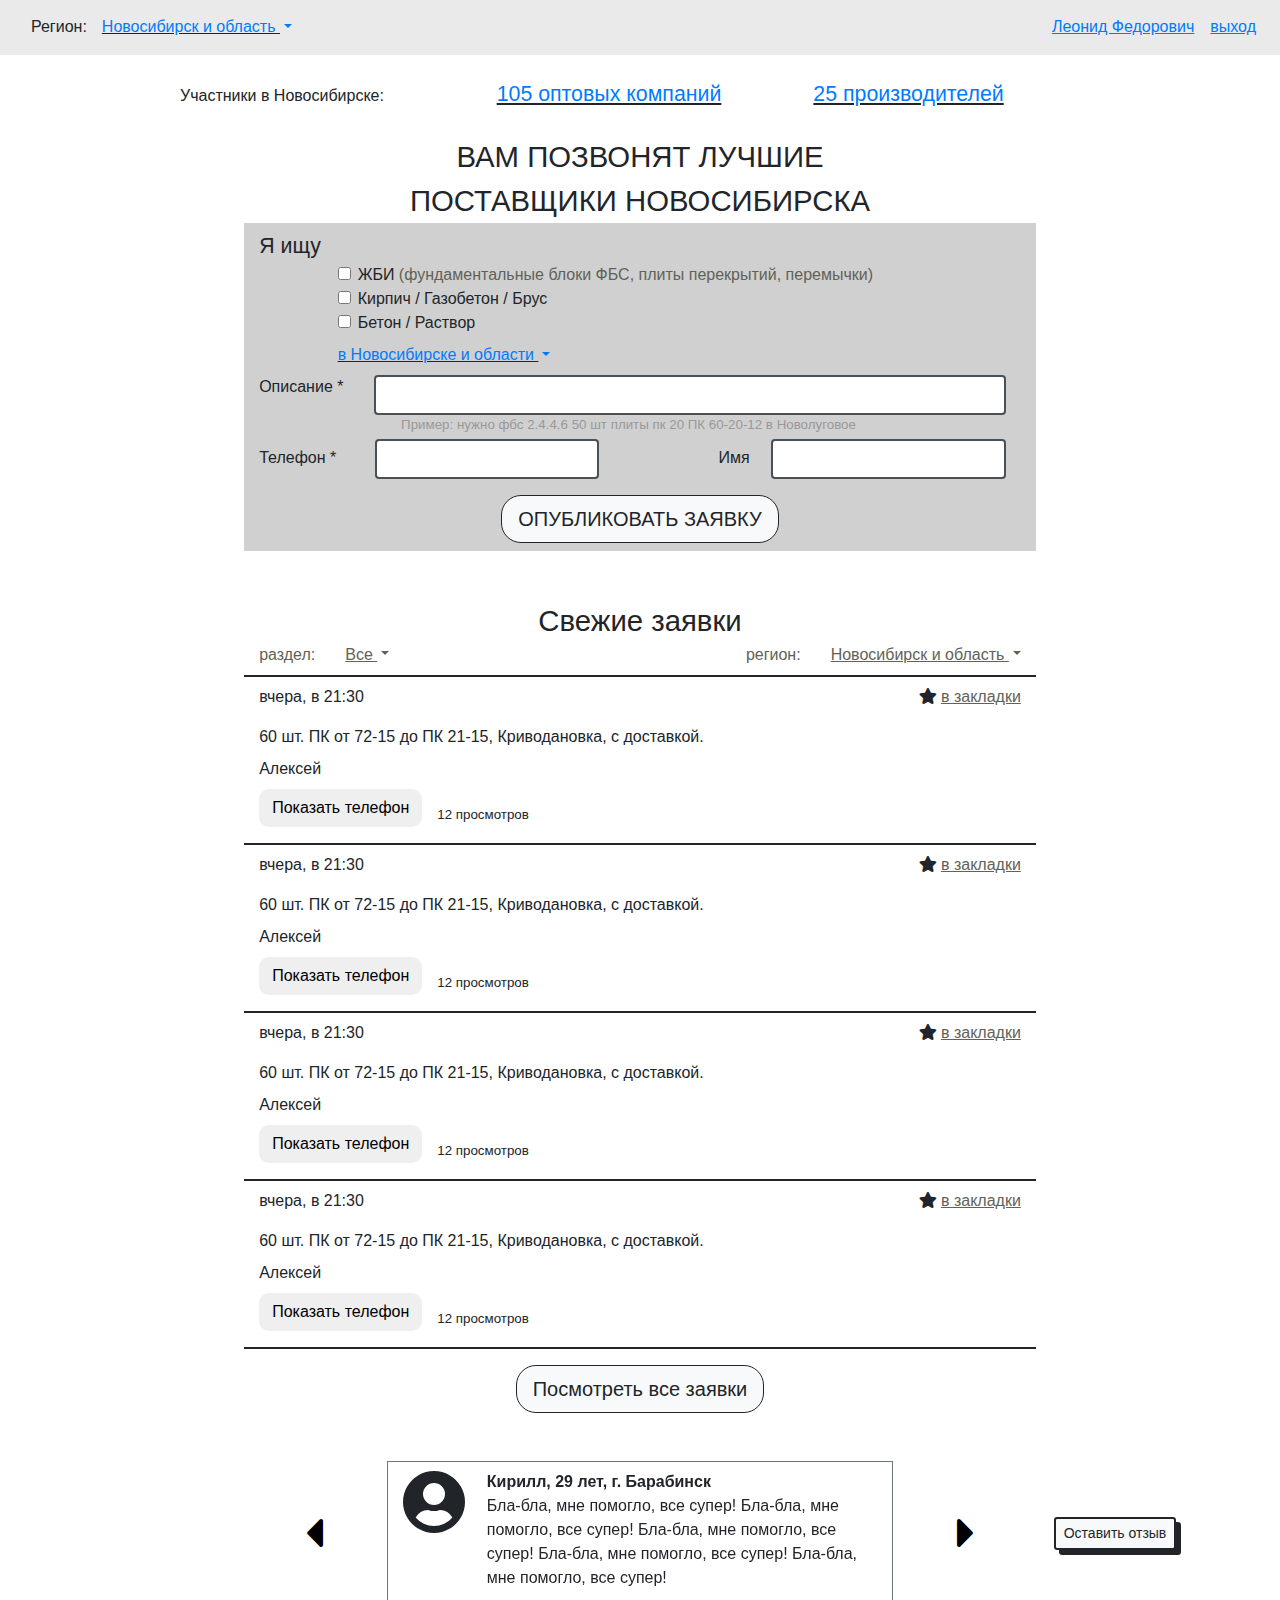
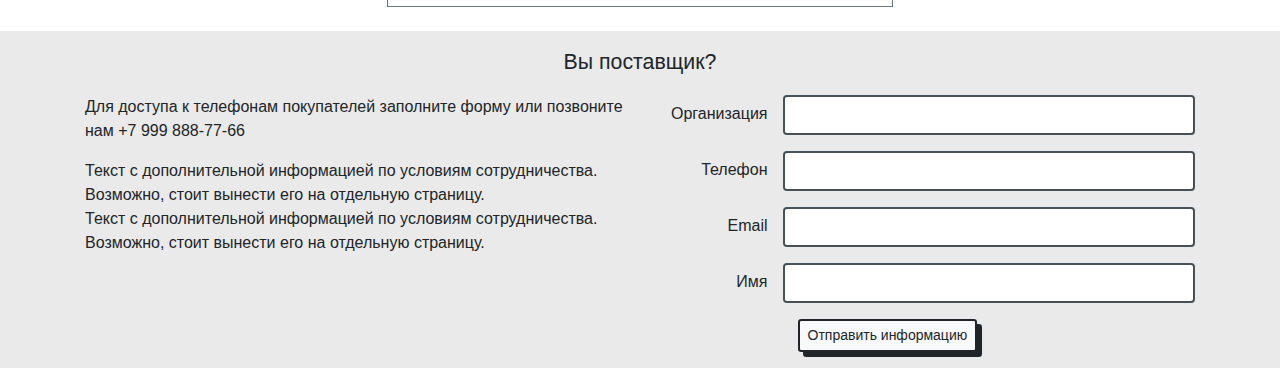
<file: static/index.html>
<!DOCTYPE html>
<html lang="en">
<head>
  <meta charset="UTF-8">
  <meta name="viewport" content="width=device-width, initial-scale=1, shrink-to-fit=no">
  <link rel="stylesheet" href="css/bootstrap.min.css">
  <link rel="stylesheet" href="css/main.css">
  <link rel="stylesheet" href="css/fontawesome-all.min.css">
  <title>Главная - Поставщики Новосибирска</title>
</head>
<body>
  <nav class="navbar navbar-expand-sm justify-content-start navbar-light header">
    <div class="col-auto text-right pr-0">Регион:</div>
    <div class="col-auto dropdown underlined-text">
      <a href="#" class="dropdown-toggle" id="navbarDropdownMenuLink" data-toggle="dropdown" aria-haspopup="true" aria-expanded="false">
        Новосибирск и область
      </a>
      <div class="dropdown-menu" aria-labelledby="navbarDropdownMenuLink">
        <a class="dropdown-item">Другой регион</a>
      </div>
    </div>
    <button class="navbar-toggler" type="button" data-toggle="collapse" data-target="#navbarToggler" aria-controls="navbarToggler" aria-expanded="false" aria-label="Toggle navigation">
      <span class="navbar-toggler-icon"></span>
    </button>
    <div class="collapse navbar-collapse justify-content-end ml-3" id="navbarToggler">
      <div class="navbar-nav">
        <a class="nav-item nav-link underlined-text" href="#" style="color: #007bff">Леонид Федорович</a>
        <a class="nav-item nav-link underlined-text" href="#" style="color: #007bff">выход</a>
      </div>
    </div>
  </nav>

  
  <div class="container">
    <div class="row">
      <div class="col-10 ml-auto mr-auto mb-4 mt-4">
        <div class="row align-bottom ">
          <div class="col-12 col-md">Участники в Новосибирске:</div>
          <div class="col-12 col-md big-font-size underlined-text">
            <a href="#">105 оптовых компаний</a>
          </div>
          <div class="col big-font-size underlined-text">
            <a href="#">25 производителей</a>
          </div>
        </div>
      </div>

<!--форма заявки-->
      <div class="col-10 ml-auto mr-auto">
        <div class="row">
          <div class="ml-auto mr-auto text-uppercase text-center large-font-size">Вам позвонят лучшие<br>поставщики Новосибирска</div>
          <div class="col-10 application-form ml-auto mr-auto mb-5 pt-2 pb-2">
            <div class="big-font-size">
              Я ищу
            </div>
            <div class="col offset-sm-1 mb-2">
              <div class="form-check">
                <input class="form-check-input" type="checkbox" value="" id="Check1">
                <label class="form-check-label" for="Check1">
                  ЖБИ <span class="pale-font">(фундаментальные блоки ФБС, плиты перекрытий, перемычки)</span>
                </label>
              </div>
              <div class="form-check">
                <input class="form-check-input" type="checkbox" value="" id="Check2">
                <label class="form-check-label" for="Check2">
                  Кирпич / Газобетон / Брус
                </label>
              </div>
              <div class="form-check">
                <input class="form-check-input" type="checkbox" value="" id="Check3">
                <label class="form-check-label" for="Check3">
                  Бетон / Раствор
                </label>
              </div>
            </div>
            <div class="col offset-1 mb-2 dropdown underlined-text">
              <a class="dropdown-toggle" href="#" id="menuDropdown" data-toggle="dropdown" aria-haspopup="true" aria-expanded="false">
                в Новосибирске и области
              </a>
              <div class="dropdown-menu" aria-labelledby="menuDropdown">
                <a class="dropdown-item" href="#">В другом регионе</a>
              </div>
            </div>
            <form>
              <div class="col-12 mb-auto pl-lg-0">
                <div class="row">
                  <label for="inputDescription" class="col-12 col-lg-2 pr-0">Описание *</label>
                  <div class="col-12 col-lg-10 pl-lg-0">
                    <input type="text" class="form-control" id="inputDescription" placeholder="">
                  </div>
                </div>
              </div>
            </form>
            <div class="col-12 col-lg-10 offset-lg-2 faded-font small-font-size">
              Пример: нужно фбс 2.4.4.6 50 шт плиты пк 20 ПК 60-20-12 в Новолуговое
            </div>
            <form>
              <div class="col-12 mt-1">
                <div class="row">
                  <div class="col-12 col-lg-6">
                    <div class="form-group row mb-0">
                      <label for="telephone-number" class="col-form-label ml-3 ml-lg-0">Телефон *</label>
                      <div class="col-12 col-lg-8 ml-xl-4">
                        <input type="text" class="form-control" id="telephone-number">
                      </div>
                    </div>
                  </div>
                  <div class="col-12 col-lg-5 ml-auto">
                    <div class="form-group row">
                      <label for="name" class="col-12 col-lg-2 col-form-label">Имя</label>
                      <div class="col-12 col-lg-10">
                        <input type="text" class="form-control" placeholder="" id="name">
                      </div>
                    </div>
                  </div>
                </div>
              </div>
            </form>
            <div class="text-center">
              <button type="button" class="btn btn-light btn-lg app-button text-uppercase">
                Опубликовать заявку
              </button>
            </div>
          </div>
<!--раздел "Свежие заявки"-->
          <div class="w-100"></div>
          <div class="col-10 ml-auto mr-auto mb-5 new-applications">
            <div class="row">
              <div class="col-auto ml-auto mr-auto large-font-size">Свежие заявки</div>
              <div class="w-100"></div>
              <!--меню свежих заявок-->
              <div class="col mb-2 pale-font">

                <div class="row">
                  <div class="col-auto app-section">
                    <div class="row">
                      <div class="col-auto app-type">раздел:</div>
                      <div class="col-auto section-dropdown">
                        <a class="dropdown-toggle pale-font underlined-text" href="#" id="applicationType" data-toggle="dropdown" aria-haspopup="true" aria-expanded="false">
                          Все
                        </a>
                        <div class="dropdown-menu" aria-labelledby="applicationType">
                          <a class="dropdown-item" href="#">Другой раздел</a>
                        </div>
                      </div>
                    </div>
                  </div>
                  <div class="col-auto app-region ml-md-auto">
                    <div class="row">
                    <div class="col-auto region">регион:</div>
                      <div class="col-auto region-dropdown underlined-text pale-font">
                        <a class="dropdown-toggle" id="applicationRegion" data-toggle="dropdown" aria-haspopup="true" aria-expanded="false">
                          Новосибирск и область
                        </a>
                        <div class="dropdown-menu" aria-labelledby="applicationRegion">
                          <a class="dropdown-item">Другой регион</a>
                        </div>
                      </div>
                    </div>
                  </div>
                </div>
              </div>

<!--карточки заявок-->
              
              
                <div class="col-12 pt-2 pb-3 application-info">
              
                <div class="row">
                  <div class="col-12 col-lg-6 ">вчера, в 21:30</div>
                  <div class="col-12 col-lg-6  mb-3 text-lg-right bookmarks">
                    <i class="fas fa-star"></i>
                    <a class="pale-font underlined-text" href="#">в закладки</a>
                  </div>
                  <div class="col-12 mb-2">60 шт. ПК от 72-15 до ПК 21-15, Криводановка, с доставкой.</div>
                  <div class="col-12 mb-2">Алексей</div>
                  <div class="col-12 col-md-auto mb-2 mb-lg-0">
                    <button type="button" class="btn brn-sm">Показать телефон</button>
                  </div>
                  <div class="col-12 col-md-auto pt-md-3 pl-md-0 small-font-size">12 просмотров</div>
                </div>
              </div>
              
              
                <div class="col-12 pt-2 pb-3 application-info">
              
                <div class="row">
                  <div class="col-12 col-lg-6 ">вчера, в 21:30</div>
                  <div class="col-12 col-lg-6  mb-3 text-lg-right bookmarks">
                    <i class="fas fa-star"></i>
                    <a class="pale-font underlined-text" href="#">в закладки</a>
                  </div>
                  <div class="col-12 mb-2">60 шт. ПК от 72-15 до ПК 21-15, Криводановка, с доставкой.</div>
                  <div class="col-12 mb-2">Алексей</div>
                  <div class="col-12 col-md-auto mb-2 mb-lg-0">
                    <button type="button" class="btn brn-sm">Показать телефон</button>
                  </div>
                  <div class="col-12 col-md-auto pt-md-3 pl-md-0 small-font-size">12 просмотров</div>
                </div>
              </div>
              
              
                <div class="col-12 pt-2 pb-3 application-info">
              
                <div class="row">
                  <div class="col-12 col-lg-6 ">вчера, в 21:30</div>
                  <div class="col-12 col-lg-6  mb-3 text-lg-right bookmarks">
                    <i class="fas fa-star"></i>
                    <a class="pale-font underlined-text" href="#">в закладки</a>
                  </div>
                  <div class="col-12 mb-2">60 шт. ПК от 72-15 до ПК 21-15, Криводановка, с доставкой.</div>
                  <div class="col-12 mb-2">Алексей</div>
                  <div class="col-12 col-md-auto mb-2 mb-lg-0">
                    <button type="button" class="btn brn-sm">Показать телефон</button>
                  </div>
                  <div class="col-12 col-md-auto pt-md-3 pl-md-0 small-font-size">12 просмотров</div>
                </div>
              </div>
              
              
                <div class="col-12 pt-2 pb-3 application-info last">
              
                <div class="row">
                  <div class="col-12 col-lg-6 ">вчера, в 21:30</div>
                  <div class="col-12 col-lg-6  mb-3 text-lg-right bookmarks">
                    <i class="fas fa-star"></i>
                    <a class="pale-font underlined-text" href="#">в закладки</a>
                  </div>
                  <div class="col-12 mb-2">60 шт. ПК от 72-15 до ПК 21-15, Криводановка, с доставкой.</div>
                  <div class="col-12 mb-2">Алексей</div>
                  <div class="col-12 col-md-auto mb-2 mb-lg-0">
                    <button type="button" class="btn brn-sm">Показать телефон</button>
                  </div>
                  <div class="col-12 col-md-auto pt-md-3 pl-md-0 small-font-size">12 просмотров</div>
                </div>
              </div>
              
            </div>
            <div class="mt-3 text-center">
              <a href="applications.html" class="btn btn-light btn-lg app-button">Посмотреть все заявки</a>
            </div>
          </div>
        </div>
      </div>
      <div class="w-100"></div>
      <div class="col-12 reviews mb-4">
        <div class="row align-items-center">
          <div class="col-8 offset-2">
            <div id="carousel" class="carousel slide">
              <div class="row">
                <div class="col-1 mt-auto mb-auto pr-lg-0 text-lg-right">
                  <a class="controls" href="#carousel" role="button" data-slide="prev">
                    <span class="fa fa-caret-left fa-3x" aria-hidden="true"></span>
                    <span class="sr-only">Предыдущий</span>
                  </a>
                </div>
                <div class="carousel-inner col-8 ml-auto mr-auto">
                  
                  
                    <div class="carousel-item active">
                  
                    <div class="row border border-secondary">
                      <div class="col-12 col-lg-2 pt-2">
                        <i class="fas fa-user-circle fa-4x"></i>
                      </div>
                      <div class="col-10 pt-2">
                          <p class="reviewer-name">Кирилл, 29 лет, г. Барабинск</p>
                          <p>Бла-бла, мне помогло, все супер!
                            Бла-бла, мне помогло, все супер!
                            Бла-бла, мне помогло, все супер!
                            Бла-бла, мне помогло, все супер!
                            Бла-бла, мне помогло, все супер!
                          </p>
                      </div>
                    </div>
                  </div>
                  
                  
                    <div class="carousel-item">
                  
                    <div class="row border border-secondary">
                      <div class="col-12 col-lg-2 pt-2">
                        <i class="fas fa-user-circle fa-4x"></i>
                      </div>
                      <div class="col-10 pt-2">
                          <p class="reviewer-name">Кирилл, 29 лет, г. Барабинск</p>
                          <p>Бла-бла, мне помогло, все супер!
                            Бла-бла, мне помогло, все супер!
                            Бла-бла, мне помогло, все супер!
                            Бла-бла, мне помогло, все супер!
                            Бла-бла, мне помогло, все супер!
                          </p>
                      </div>
                    </div>
                  </div>
                  
                  
                    <div class="carousel-item">
                  
                    <div class="row border border-secondary">
                      <div class="col-12 col-lg-2 pt-2">
                        <i class="fas fa-user-circle fa-4x"></i>
                      </div>
                      <div class="col-10 pt-2">
                          <p class="reviewer-name">Кирилл, 29 лет, г. Барабинск</p>
                          <p>Бла-бла, мне помогло, все супер!
                            Бла-бла, мне помогло, все супер!
                            Бла-бла, мне помогло, все супер!
                            Бла-бла, мне помогло, все супер!
                            Бла-бла, мне помогло, все супер!
                          </p>
                      </div>
                    </div>
                  </div>
                  
                </div>
                <div class="col-1 mt-auto mb-auto pl-0">
                  <a class="controls" href="#carousel" role="button" data-slide="next">
                    <span class="fa fa-caret-right fa-3x" aria-hidden="true"></span>
                    <span class="sr-only">Следующий</span>
                  </a>
                </div>
              </div>
            </div>
          </div>
          <div class="col-12 text-center col-lg-2">
            <button type="button" class="btn btn-light btn-sm small-button mt-3 mt-lg-0 mr-lg-0">
              Оставить отзыв
            </button>
          </div>
        </div>
      </div>
    </div>
  </div>


  <footer class="footer pt-3 pb-3">
    <div class="big-font-size mb-3 text-center">Вы поставщик?</div>
    <div class="container">
      <div class="row">
        <div class="col-12 col-lg-6 left-footer-col">
          <p>Для доступа к телефонам покупателей заполните форму или позвоните нам <span class="text-nowrap">+7 999 888-77-66</span></p>
          <p>Текст с дополнительной информацией по условиям сотрудничества.<br>
          Возможно, стоит вынести его на отдельную страницу.<br> Текст с дополнительной информацией по условиям сотрудничества.<br>
          Возможно, стоит вынести его на отдельную страницу.</p>
        </div>
        <div class="col-12 col-lg-6 right-footer-col">
          <form>
            <div class="form-group row mb-0 mb-sm-3">
              <label for="organisation" class="col-12 col-sm-3 col-form-label text-center text-sm-right">
                Организация
              </label>
              <div class="col-12 col-sm-9 ml-auto pl-sm-0">
                <input type="text" class="form-control " id="organisation" placeholder="">
              </div>
            </div>
          </form>
          <form>
            <div class="form-group row mb-0 mb-sm-3">
              <label for="telephone" class="col-12 col-sm-3 col-form-label text-center text-sm-right">Телефон</label>
              <div class="col-12 col-sm-9 ml-auto pl-sm-0">
                <input type="text" class="form-control" id="telephone" placeholder="">
              </div>
            </div>
          </form>
          <form>
            <div class="form-group row mb-0 mb-sm-3">
              <label for="email" class="col-12 col-sm-3 col-form-label text-center text-sm-right">Email</label>
              <div class="col-12 col-sm-9 ml-auto pl-sm-0">
                <input type="text" class="form-control" id="email" placeholder="">
              </div>
            </div>
          </form>
          <form>
            <div class="form-group row mb-0 mb-sm-3">
              <label for="supplier-name" class="col-12 col-sm-3 col-form-label text-center text-sm-right">Имя</label>
              <div class="col-12 col-sm-9 ml-auto pl-sm-0">
                <input type="text" class="form-control" id="supplier-name" placeholder="">
              </div>
            </div>
          </form>
          <div class="col-12 text-center text-sm-left mt-3">
            <button type="button" class="offset-sm-3 btn btn-light btn-sm small-button">
              Отправить информацию
            </button>
          </div>
        </div>
      </div>
    </div>
  </footer>
  <script src="js/jquery-3.3.1.slim.min.js"></script>
  <script src="js/popper.min.js"></script>
  <script src="js/bootstrap.min.js"></script>
</body>
</html>
</file>
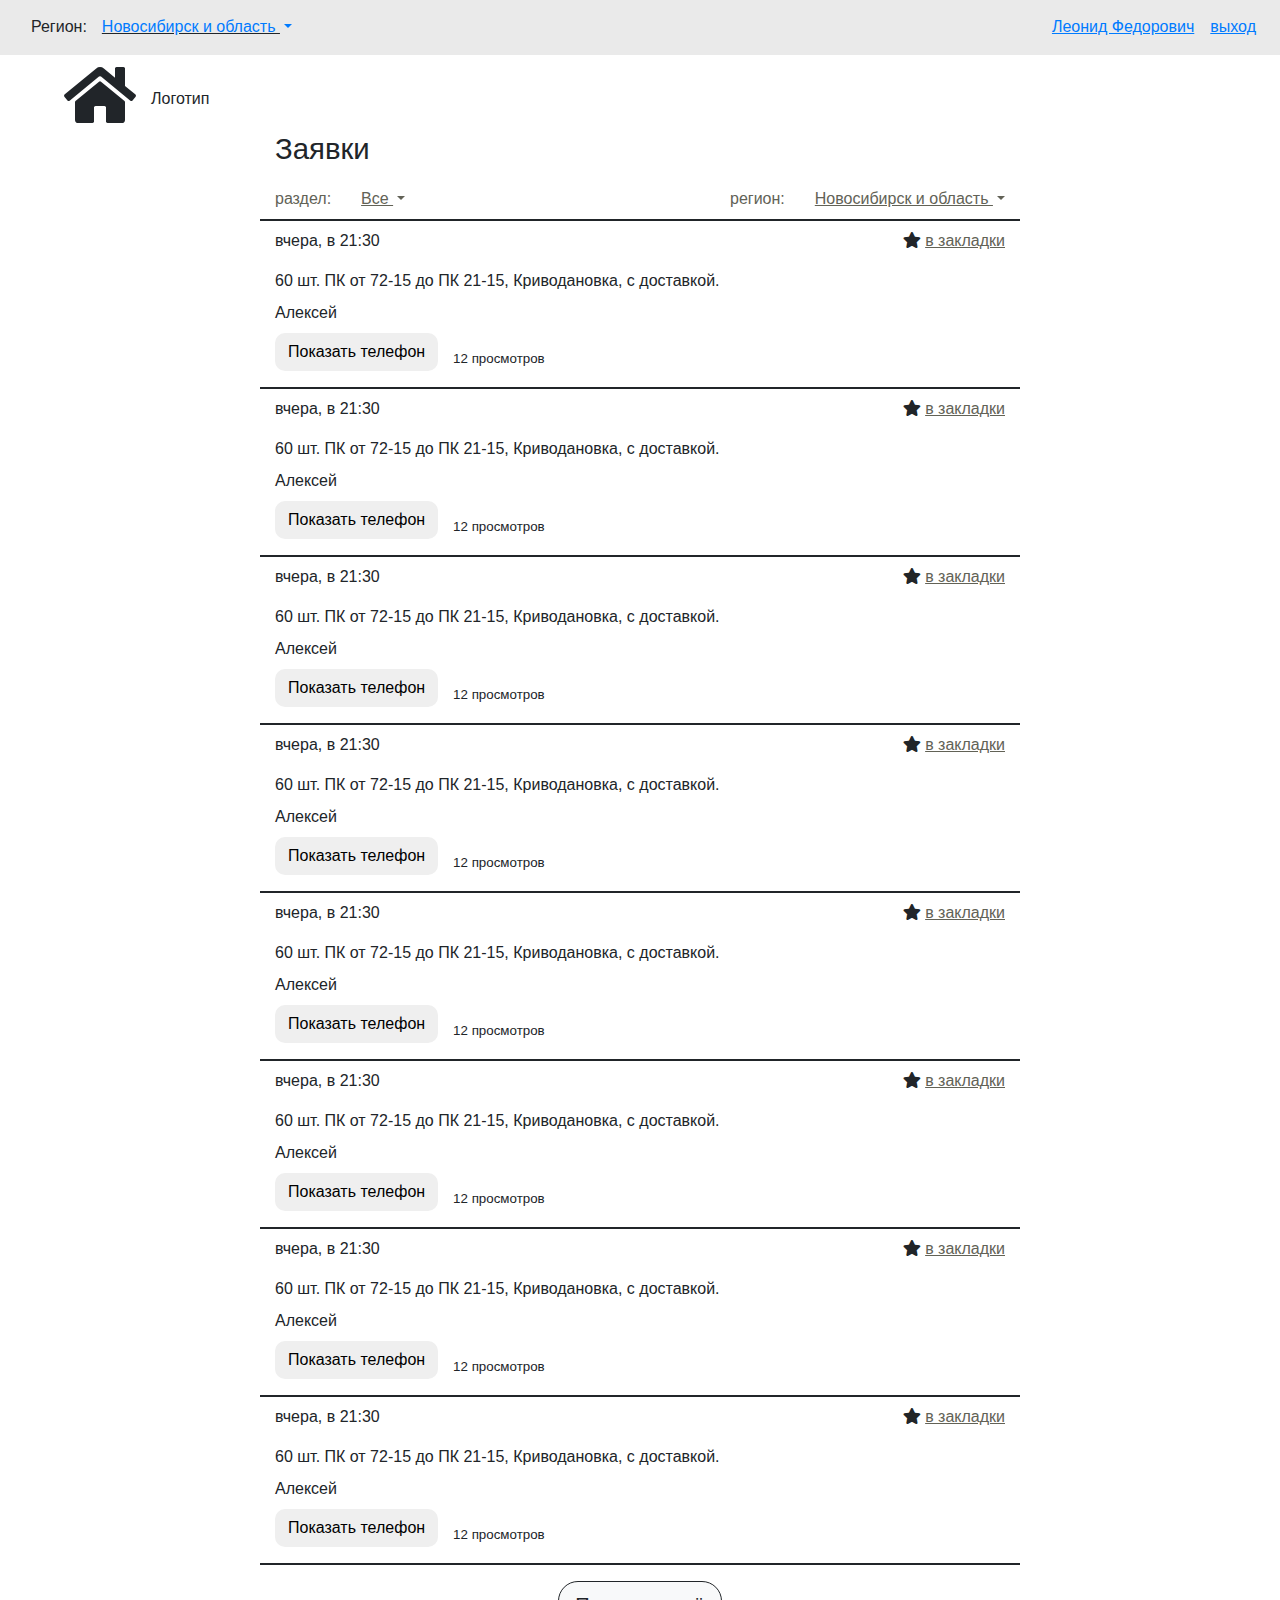
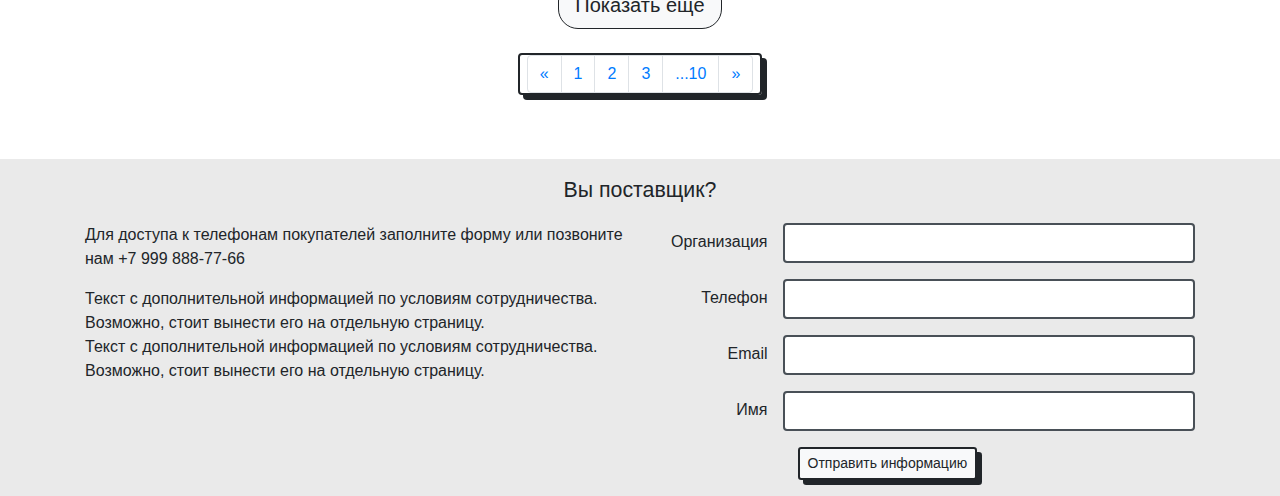
<file: static/applications.html>
<!DOCTYPE html>
<html lang="en">
<head>
  <meta charset="UTF-8">
  <meta name="viewport" content="width=device-width, initial-scale=1, shrink-to-fit=no">
  <link rel="stylesheet" href="css/bootstrap.min.css">
  <link rel="stylesheet" href="css/main.css">
  <link rel="stylesheet" href="css/fontawesome-all.min.css">
  <title>Заявки - Поставщики Новосибирска</title>
</head>
<body>
  <nav class="navbar navbar-expand-sm justify-content-start navbar-light header">
    <div class="col-auto text-right pr-0">Регион:</div>
    <div class="col-auto dropdown underlined-text">
      <a href="#" class="dropdown-toggle" id="navbarDropdownMenuLink" data-toggle="dropdown" aria-haspopup="true" aria-expanded="false">
        Новосибирск и область
      </a>
      <div class="dropdown-menu" aria-labelledby="navbarDropdownMenuLink">
        <a class="dropdown-item">Другой регион</a>
      </div>
    </div>
    <button class="navbar-toggler" type="button" data-toggle="collapse" data-target="#navbarToggler" aria-controls="navbarToggler" aria-expanded="false" aria-label="Toggle navigation">
      <span class="navbar-toggler-icon"></span>
    </button>
    <div class="collapse navbar-collapse justify-content-end ml-3" id="navbarToggler">
      <div class="navbar-nav">
        <a class="nav-item nav-link underlined-text" href="#" style="color: #007bff">Леонид Федорович</a>
        <a class="nav-item nav-link underlined-text" href="#" style="color: #007bff">выход</a>
      </div>
    </div>
  </nav>

  
  <div class="col-auto left-header mt-2">
    <div class="row">
      <div>
        <i class="fas fa-home fa-4x"></i>
      </div>
      <div class="col-auto pt-4">
        <p>Логотип</p>
      </div>
    </div>
  </div>

  <div class="container">
    <div class="row">
      <div class="col-8 ml-auto mr-auto mb-5 new-applications">
        <div class="row">
          <div class="col-auto ml-0 large-font-size mb-3">Заявки</div>
          <div class="w-100"></div>
          <!--меню свежих заявок-->
          <div class="col mb-2 pale-font">
            <div class="row">
              <div class="col-auto app-section">
                <div class="row">
                  <div class="col-auto app-type">раздел:</div>
                  <div class="col-auto section-dropdown">
                    <a class="dropdown-toggle pale-font underlined-text" href="#" id="applicationType" data-toggle="dropdown" aria-haspopup="true" aria-expanded="false">
                      Все
                    </a>
                    <div class="dropdown-menu" aria-labelledby="applicationType">
                      <a class="dropdown-item" href="#">Другой раздел</a>
                    </div>
                  </div>
                </div>
              </div>
              <div class="col-auto app-region ml-auto">
                <div class="row">
                <div class="col-auto">регион:</div>
                  <div class="col-auto">
                    <a class="dropdown-toggle underlined-text pale-font" href="#" id="applicationRegion" data-toggle="dropdown" aria-haspopup="true" aria-expanded="false">
                      Новосибирск и область
                    </a>
                    <div class="dropdown-menu" aria-labelledby="applicationRegion">
                      <a class="dropdown-item">Другой регион</a>
                    </div>
                  </div>
                </div>
              </div>
            </div>
          </div>

<!--карточки заявок-->
          
          
          <div class="col-12 pt-2 pb-3 application-info">
          
            <div class="row">
              <div class="col-12 col-lg-6 ">вчера, в 21:30</div>
              <div class="col-12 col-lg-6  mb-3 text-lg-right bookmarks">
                <i class="fas fa-star"></i>
                <a class="pale-font underlined-text" href="#">в закладки</a>
              </div>
              <div class="col-12 mb-2">60 шт. ПК от 72-15 до ПК 21-15, Криводановка, с доставкой.</div>
              <div class="col-12 mb-2">Алексей</div>
              <div class="col-12 col-md-auto mb-2 mb-lg-0">
                <button type="button" class="btn brn-sm">Показать телефон</button>
              </div>
              <div class="col-12 col-md-auto pt-md-3 pl-md-0 small-font-size">12 просмотров</div>
            </div>
          </div>
          
          
          <div class="col-12 pt-2 pb-3 application-info">
          
            <div class="row">
              <div class="col-12 col-lg-6 ">вчера, в 21:30</div>
              <div class="col-12 col-lg-6  mb-3 text-lg-right bookmarks">
                <i class="fas fa-star"></i>
                <a class="pale-font underlined-text" href="#">в закладки</a>
              </div>
              <div class="col-12 mb-2">60 шт. ПК от 72-15 до ПК 21-15, Криводановка, с доставкой.</div>
              <div class="col-12 mb-2">Алексей</div>
              <div class="col-12 col-md-auto mb-2 mb-lg-0">
                <button type="button" class="btn brn-sm">Показать телефон</button>
              </div>
              <div class="col-12 col-md-auto pt-md-3 pl-md-0 small-font-size">12 просмотров</div>
            </div>
          </div>
          
          
          <div class="col-12 pt-2 pb-3 application-info">
          
            <div class="row">
              <div class="col-12 col-lg-6 ">вчера, в 21:30</div>
              <div class="col-12 col-lg-6  mb-3 text-lg-right bookmarks">
                <i class="fas fa-star"></i>
                <a class="pale-font underlined-text" href="#">в закладки</a>
              </div>
              <div class="col-12 mb-2">60 шт. ПК от 72-15 до ПК 21-15, Криводановка, с доставкой.</div>
              <div class="col-12 mb-2">Алексей</div>
              <div class="col-12 col-md-auto mb-2 mb-lg-0">
                <button type="button" class="btn brn-sm">Показать телефон</button>
              </div>
              <div class="col-12 col-md-auto pt-md-3 pl-md-0 small-font-size">12 просмотров</div>
            </div>
          </div>
          
          
          <div class="col-12 pt-2 pb-3 application-info">
          
            <div class="row">
              <div class="col-12 col-lg-6 ">вчера, в 21:30</div>
              <div class="col-12 col-lg-6  mb-3 text-lg-right bookmarks">
                <i class="fas fa-star"></i>
                <a class="pale-font underlined-text" href="#">в закладки</a>
              </div>
              <div class="col-12 mb-2">60 шт. ПК от 72-15 до ПК 21-15, Криводановка, с доставкой.</div>
              <div class="col-12 mb-2">Алексей</div>
              <div class="col-12 col-md-auto mb-2 mb-lg-0">
                <button type="button" class="btn brn-sm">Показать телефон</button>
              </div>
              <div class="col-12 col-md-auto pt-md-3 pl-md-0 small-font-size">12 просмотров</div>
            </div>
          </div>
          
          
          <div class="col-12 pt-2 pb-3 application-info">
          
            <div class="row">
              <div class="col-12 col-lg-6 ">вчера, в 21:30</div>
              <div class="col-12 col-lg-6  mb-3 text-lg-right bookmarks">
                <i class="fas fa-star"></i>
                <a class="pale-font underlined-text" href="#">в закладки</a>
              </div>
              <div class="col-12 mb-2">60 шт. ПК от 72-15 до ПК 21-15, Криводановка, с доставкой.</div>
              <div class="col-12 mb-2">Алексей</div>
              <div class="col-12 col-md-auto mb-2 mb-lg-0">
                <button type="button" class="btn brn-sm">Показать телефон</button>
              </div>
              <div class="col-12 col-md-auto pt-md-3 pl-md-0 small-font-size">12 просмотров</div>
            </div>
          </div>
          
          
          <div class="col-12 pt-2 pb-3 application-info">
          
            <div class="row">
              <div class="col-12 col-lg-6 ">вчера, в 21:30</div>
              <div class="col-12 col-lg-6  mb-3 text-lg-right bookmarks">
                <i class="fas fa-star"></i>
                <a class="pale-font underlined-text" href="#">в закладки</a>
              </div>
              <div class="col-12 mb-2">60 шт. ПК от 72-15 до ПК 21-15, Криводановка, с доставкой.</div>
              <div class="col-12 mb-2">Алексей</div>
              <div class="col-12 col-md-auto mb-2 mb-lg-0">
                <button type="button" class="btn brn-sm">Показать телефон</button>
              </div>
              <div class="col-12 col-md-auto pt-md-3 pl-md-0 small-font-size">12 просмотров</div>
            </div>
          </div>
          
          
          <div class="col-12 pt-2 pb-3 application-info">
          
            <div class="row">
              <div class="col-12 col-lg-6 ">вчера, в 21:30</div>
              <div class="col-12 col-lg-6  mb-3 text-lg-right bookmarks">
                <i class="fas fa-star"></i>
                <a class="pale-font underlined-text" href="#">в закладки</a>
              </div>
              <div class="col-12 mb-2">60 шт. ПК от 72-15 до ПК 21-15, Криводановка, с доставкой.</div>
              <div class="col-12 mb-2">Алексей</div>
              <div class="col-12 col-md-auto mb-2 mb-lg-0">
                <button type="button" class="btn brn-sm">Показать телефон</button>
              </div>
              <div class="col-12 col-md-auto pt-md-3 pl-md-0 small-font-size">12 просмотров</div>
            </div>
          </div>
          
          
          <div class="col-12 pt-2 pb-3 application-info last">
          
            <div class="row">
              <div class="col-12 col-lg-6 ">вчера, в 21:30</div>
              <div class="col-12 col-lg-6  mb-3 text-lg-right bookmarks">
                <i class="fas fa-star"></i>
                <a class="pale-font underlined-text" href="#">в закладки</a>
              </div>
              <div class="col-12 mb-2">60 шт. ПК от 72-15 до ПК 21-15, Криводановка, с доставкой.</div>
              <div class="col-12 mb-2">Алексей</div>
              <div class="col-12 col-md-auto mb-2 mb-lg-0">
                <button type="button" class="btn brn-sm">Показать телефон</button>
              </div>
              <div class="col-12 col-md-auto pt-md-3 pl-md-0 small-font-size">12 просмотров</div>
            </div>
          </div>
          
        </div>

        <div class="mt-3 text-center">
          <a href="applications.html" class="btn btn-light btn-lg app-button">Показать ещё</a>
        </div>

        <nav aria-label="Page navigation col-12">
          <ul class="pagination col-12 pr-0 col-sm-10 col-md-8 col-lg-6 col-xl-4 ml-auto mr-auto small-button justify-content-center mt-4">
            <li class="page-item">
              <a class="page-link" href="#" aria-label="Previous">
                <span aria-hidden="true">&laquo;</span>
                <span class="sr-only">Previous</span>
              </a>
            </li>
            <li class="page-item"><a class="page-link" href="#">1</a></li>
            <li class="page-item"><a class="page-link" href="#">2</a></li>
            <li class="page-item"><a class="page-link" href="#">3</a></li>
            <li class="page-item"><a class="page-link" href="#">...10</a></li>
            <li class="page-item">
              <a class="page-link" href="#" aria-label="Next">
                <span aria-hidden="true">&raquo;</span>
                <span class="sr-only">Next</span>
              </a>
            </li>
          </ul>
        </nav>
      </div>
    </div>
  </div>


  <footer class="footer pt-3 pb-3">
    <div class="big-font-size mb-3 text-center">Вы поставщик?</div>
    <div class="container">
      <div class="row">
        <div class="col-12 col-lg-6 left-footer-col">
          <p>Для доступа к телефонам покупателей заполните форму или позвоните нам <span class="text-nowrap">+7 999 888-77-66</span></p>
          <p>Текст с дополнительной информацией по условиям сотрудничества.<br>
          Возможно, стоит вынести его на отдельную страницу.<br> Текст с дополнительной информацией по условиям сотрудничества.<br>
          Возможно, стоит вынести его на отдельную страницу.</p>
        </div>
        <div class="col-12 col-lg-6 right-footer-col">
          <form>
            <div class="form-group row mb-0 mb-sm-3">
              <label for="organisation" class="col-12 col-sm-3 col-form-label text-center text-sm-right">
                Организация
              </label>
              <div class="col-12 col-sm-9 ml-auto pl-sm-0">
                <input type="text" class="form-control " id="organisation" placeholder="">
              </div>
            </div>
          </form>
          <form>
            <div class="form-group row mb-0 mb-sm-3">
              <label for="telephone" class="col-12 col-sm-3 col-form-label text-center text-sm-right">Телефон</label>
              <div class="col-12 col-sm-9 ml-auto pl-sm-0">
                <input type="text" class="form-control" id="telephone" placeholder="">
              </div>
            </div>
          </form>
          <form>
            <div class="form-group row mb-0 mb-sm-3">
              <label for="email" class="col-12 col-sm-3 col-form-label text-center text-sm-right">Email</label>
              <div class="col-12 col-sm-9 ml-auto pl-sm-0">
                <input type="text" class="form-control" id="email" placeholder="">
              </div>
            </div>
          </form>
          <form>
            <div class="form-group row mb-0 mb-sm-3">
              <label for="supplier-name" class="col-12 col-sm-3 col-form-label text-center text-sm-right">Имя</label>
              <div class="col-12 col-sm-9 ml-auto pl-sm-0">
                <input type="text" class="form-control" id="supplier-name" placeholder="">
              </div>
            </div>
          </form>
          <div class="col-12 text-center text-sm-left mt-3">
            <button type="button" class="offset-sm-3 btn btn-light btn-sm small-button">
              Отправить информацию
            </button>
          </div>
        </div>
      </div>
    </div>
  </footer>
  <script src="js/jquery-3.3.1.slim.min.js"></script>
  <script src="js/popper.min.js"></script>
  <script src="js/bootstrap.min.js"></script>
</body>
</html>
</file>
<file: static/css/main.css>
.app-button {
  border-radius: 20px;
  border: 1px solid;
}

.application-info {
  border-top: 2px solid;
  padding-top: 5px;
  padding-bottom: 5px;
}

.application-info.last {
  border-bottom: 2px solid;
}

.application-form {
  background-color: #d0d0d0;
}

.align-bottom {
  align-items: baseline;
}

.big-font-size {
  font-size: 16pt;
}

.brn-sm {
  border-radius: 10px;
}

body {
  font-size: 12pt;
}

.clearfix::after {
  content: "";
  display: table;
  clear: both;
  margin: 0;
  background-color: #dddddd;
}

.fa {
  color: black;
}

.faded-font {
  color: #999999;
}

.footer {
 background-color: #eaeaea;
}

.form-control {
  border: 2px solid;
}

.header {
  background-color: #eaeaea;
  min-height: 30pt;
  vertical-align: center;
  padding-top: 5pt;
}

.large-font-size {
  font-size: 22pt;
}

.left-header {
  margin-left: 5%;
  min-width: 350px;
}

.left-item {
  float: left;
  margin-right: 2%;
}

.pale-font {
  color: #626256;
}

.reviewer-name {
  text-align: left;
  font-weight: bold;
  margin: 0;
}

.right-header {
  float: right;
  min-width: 350px;
  margin-right: 3%;
  text-align: right;
}

.right-item {
  float: right;
  margin-left: 5%
}

.small-button {
  border: 2px solid;
  box-shadow: 5px 5px;
}

.small-font-size {
  font-size: 10pt;
}

.underlined-text {
  text-decoration: underline;
}
</file>
